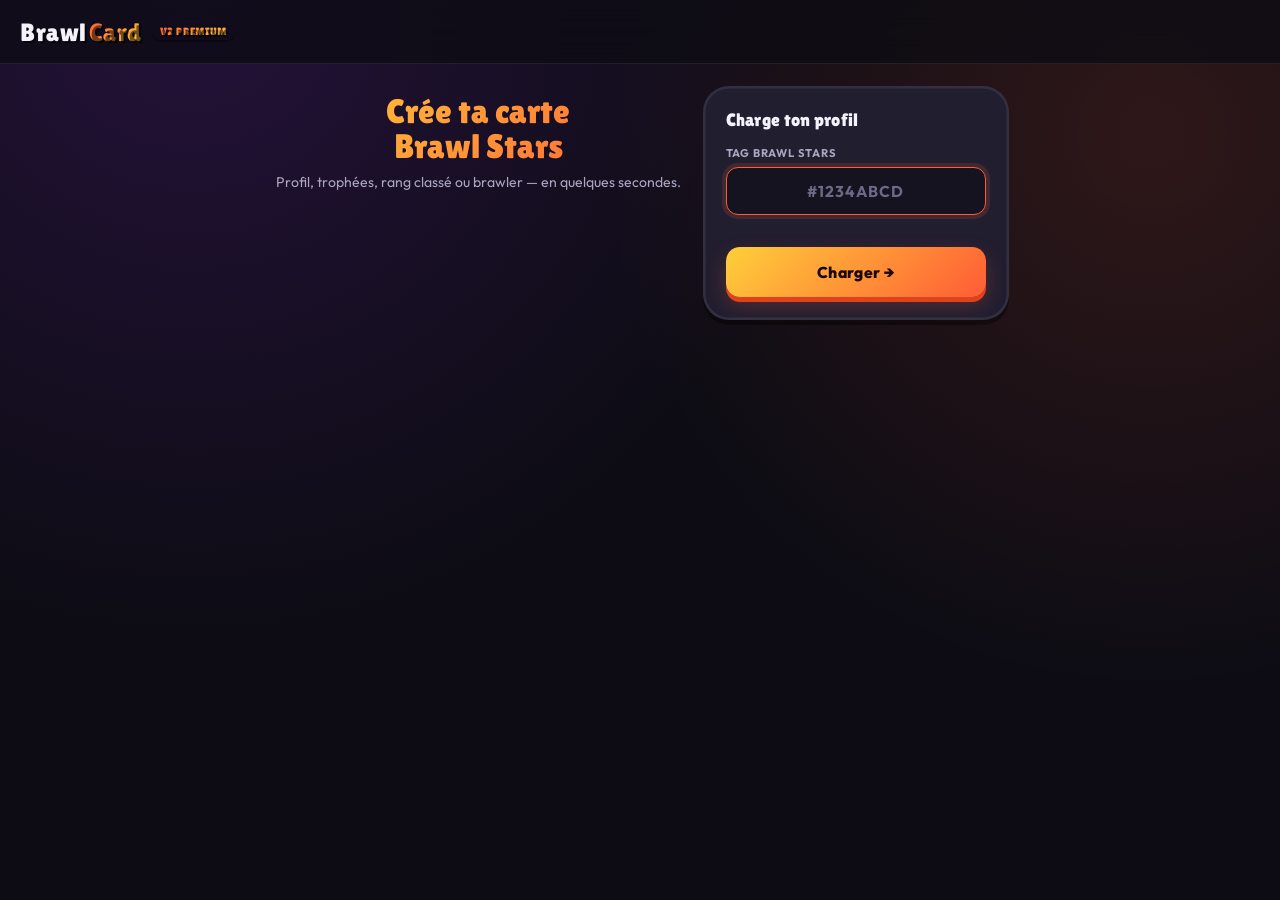
<file: index.html>
<!DOCTYPE html>
<html lang="fr">
<head>
<meta charset="UTF-8">
<meta name="viewport" content="width=device-width, initial-scale=1.0">
<title>BrawlCard V2 — Génère ta carte Brawl Stars premium</title>
<meta name="description" content="Génère une carte premium et personnalisable de ton profil, tes trophées, ton rang classé ou un brawler, à partager où tu veux.">
<link rel="stylesheet" href="style.css">
</head>
<body>

<div class="topbar">
  <div class="brand">Brawl<span>Card</span><span class="brand-badge">V2 PREMIUM</span></div>
</div>

<div class="main" id="main"></div>

<div class="toast" id="toast"></div>

<script src="config.js"></script>
<script src="utils.js"></script>
<script src="api.js"></script>
<script src="backgrounds.js"></script>
<script src="effects.js"></script>
<script src="cards.js"></script>
<script src="canvas.js"></script>
<script src="ui.js"></script>
<script src="script.js"></script>
</body>
</html>
</file>
<file: style.css>
/* ============================================================
   STYLE.CSS — Design system BrawlCard V2 Premium
   Identité : comic-bold, contours épais, ombres portées franches,
   couleurs Brawl Stars (orange/violet/or), fond sombre "arène".
   ============================================================ */

@import url('https://fonts.googleapis.com/css2?family=Lilita+One&family=Outfit:wght@400;500;600;700;800&family=Fraunces:ital,wght@0,600;0,700;1,600&display=swap');

*,*::before,*::after{ box-sizing:border-box; margin:0; padding:0; }

:root{
  --ink:#0d0c14;
  --arena:#15131f;
  --arena2:#1e1b2c;
  --panel:#211e30;
  --panel-line: rgba(255,255,255,.08);
  --text:#f4f2fb;
  --text2:#a9a4c0;
  --text3:#6d6884;

  --orange:#ff5c35;
  --orange2:#e0421c;
  --gold:#ffcf3a;
  --gold2:#e0a51c;
  --purple:#8e2de2;
  --purple2:#4a00e0;
  --magenta:#f000ff;
  --green:#3ddc84;
  --red:#ff3c5c;

  --outline: rgba(0,0,0,.55);
  --shadow-flat: 0 5px 0 rgba(0,0,0,.4);
  --shadow-lg: 0 18px 50px rgba(0,0,0,.55);
  --r: 20px;
  --r-lg: 26px;
}

html,body{ min-height:100%; }
body{
  font-family:'Outfit',sans-serif;
  font-size:15px;
  color:var(--text);
  background:
    radial-gradient(circle at 15% 0%, rgba(142,45,226,.18), transparent 45%),
    radial-gradient(circle at 90% 15%, rgba(255,92,53,.14), transparent 40%),
    var(--ink);
  min-height:100vh;
  display:flex;
  flex-direction:column;
  overflow-x:hidden;
}
button,input,select{ font-family:'Outfit',sans-serif; }

::selection{ background:var(--orange); color:#fff; }

/* Scrollbar discret */
::-webkit-scrollbar{ width:8px; height:8px; }
::-webkit-scrollbar-thumb{ background:var(--panel-line); border-radius:8px; }

/* ---------- Topbar ---------- */
.topbar{
  position:sticky; top:0; z-index:200; height:64px;
  background:rgba(13,12,20,.78); backdrop-filter:blur(18px);
  border-bottom:1px solid var(--panel-line);
  display:flex; align-items:center; justify-content:space-between; padding:0 20px;
}
.brand{
  font-family:'Lilita One',cursive; font-size:1.55rem; letter-spacing:.5px;
  color:var(--text); display:flex; align-items:center; gap:2px;
  text-shadow: 2px 2px 0 var(--outline);
}
.brand span{
  background:linear-gradient(135deg,var(--orange),var(--gold));
  -webkit-background-clip:text; background-clip:text; color:transparent;
}
.brand-badge{
  font-size:.6rem; font-weight:800; letter-spacing:.8px; color:#1a1400;
  background:linear-gradient(135deg,var(--gold),var(--orange));
  padding:3px 8px; border-radius:999px; margin-left:8px; box-shadow: 0 2px 0 rgba(0,0,0,.35);
}

/* ---------- Layout ---------- */
.main{
  display:flex; justify-content:center; padding:22px 14px 80px;
  max-width:560px; margin:0 auto; width:100%; flex-direction:column; gap:18px;
  animation: fadeUp .45s ease both;
}
@keyframes fadeUp{ from{opacity:0; transform:translateY(14px);} to{opacity:1; transform:none;} }

.card-box{
  background:var(--panel);
  border-radius:var(--r-lg);
  box-shadow: var(--shadow-flat), 0 0 0 1.5px var(--panel-line) inset;
  border:1px solid var(--panel-line);
  padding:22px;
  position:relative;
}

.step-title{
  font-family:'Lilita One',cursive; font-size:1.15rem; letter-spacing:.3px;
  margin-bottom:16px; color:var(--text);
}
.step-sub{ font-size:.82rem; color:var(--text2); margin-top:-10px; margin-bottom:16px; }

/* ---------- Champs ---------- */
.field{ display:flex; flex-direction:column; gap:7px; margin-bottom:16px; }
.field label{
  font-size:.7rem; font-weight:700; color:var(--text2);
  text-transform:uppercase; letter-spacing:.8px;
}
.inp{
  background:var(--arena2); border:1.5px solid var(--panel-line); border-radius:12px;
  padding:13px 15px; font-size:.98rem; color:var(--text); outline:none; width:100%;
  transition:all .2s;
}
.inp:focus{
  border-color:var(--orange); background:var(--arena);
  box-shadow: 0 0 0 4px rgba(255,92,53,.15);
}
.inp::placeholder{ color:var(--text3); }

/* ---------- Boutons ---------- */
.btn-main{
  width:100%; padding:15px; border:none; border-radius:14px;
  font-size:.98rem; font-weight:800; cursor:pointer; letter-spacing:.3px;
  color:#1a0800; background:linear-gradient(135deg,var(--gold),var(--orange));
  box-shadow: 0 5px 0 var(--orange2), 0 8px 20px rgba(255,92,53,.25);
  transition: transform .12s, box-shadow .12s;
}
.btn-main:hover{ transform:translateY(-2px); }
.btn-main:active{ transform:translateY(2px); box-shadow: 0 2px 0 var(--orange2); }
.btn-main:disabled{ opacity:.45; cursor:not-allowed; transform:none; }
.btn-main.secondary{
  background:var(--arena2); color:var(--text); box-shadow: 0 5px 0 rgba(0,0,0,.4);
  border:1.5px solid var(--panel-line);
}
.btn-main.ghost{
  background:transparent; color:var(--text2); box-shadow:none; border:1.5px solid var(--panel-line);
}
.btn-main.small{ padding:11px; font-size:.85rem; }

.err-box{ font-size:.8rem; color:var(--red); margin-top:8px; min-height:16px; text-align:center; }

/* ---------- Chip joueur ---------- */
.player-chip{
  display:flex; align-items:center; gap:12px; background:var(--arena2); border-radius:14px;
  padding:12px 14px; margin-bottom:18px; border:1px solid var(--panel-line);
}
.player-chip img{ width:42px; height:42px; border-radius:10px; object-fit:contain; background:var(--panel); }
.player-chip .pname{ font-weight:700; font-size:.94rem; }
.player-chip .ptro{ font-size:.78rem; color:var(--text2); }
.player-chip .pchange{ margin-left:auto; font-size:.78rem; color:var(--orange); cursor:pointer; font-weight:700; }
.player-chip .pchange:hover{ text-decoration:underline; }

/* ---------- Sélecteur de templates ---------- */
.tpl-grid{ display:grid; grid-template-columns:1fr 1fr; gap:12px; margin-bottom:4px; }
.tpl-btn{
  display:flex; flex-direction:column; align-items:center; gap:9px; padding:20px 10px;
  border-radius:16px; border:1.5px solid var(--panel-line); background:var(--arena2);
  cursor:pointer; transition:all .15s; position:relative; overflow:hidden;
}
.tpl-btn::after{
  content:''; position:absolute; inset:0; opacity:0; transition:opacity .2s;
  background:linear-gradient(135deg, rgba(255,92,53,.14), rgba(255,207,58,.1));
}
.tpl-btn:hover{ border-color:var(--orange); transform:translateY(-2px); }
.tpl-btn:hover::after{ opacity:1; }
.tpl-btn.sel{ border-color:var(--gold); background:rgba(255,207,58,.08); }
.tpl-btn .tico{ font-size:1.9rem; position:relative; z-index:1; }
.tpl-btn .tname{ font-size:.84rem; font-weight:700; position:relative; z-index:1; }

/* ---------- Liste brawlers ---------- */
.blist{ display:flex; flex-direction:column; gap:9px; max-height:360px; overflow-y:auto; margin-bottom:6px; }
.bitem{
  display:flex; align-items:center; gap:13px; padding:11px; border-radius:14px;
  border:1.5px solid var(--panel-line); background:var(--arena2); cursor:pointer; transition:all .15s;
}
.bitem:hover{ border-color:var(--orange); }
.bitem.sel{ border-color:var(--gold); background:rgba(255,207,58,.08); }
.bitem .bic{
  width:44px; height:44px; border-radius:10px; background:var(--panel); flex-shrink:0;
  display:flex; align-items:center; justify-content:center; overflow:hidden;
}
.bitem .bic img{ width:100%; height:100%; object-fit:contain; }
.bitem .bnm{ font-weight:700; font-size:.9rem; flex:1; }
.bitem .btr{ font-size:.8rem; color:var(--text2); }
.search-inp{ margin-bottom:12px; }

/* ---------- Aperçu carte ---------- */
.preview-wrap{ display:flex; justify-content:center; padding:8px 0 16px; }
.preview-wrap canvas{
  width:100%; max-width:340px; height:auto; border-radius:20px;
  box-shadow: var(--shadow-lg);
  background:var(--arena2);
}
.preview-loading{
  display:flex; align-items:center; justify-content:center; gap:10px;
  color:var(--text2); font-size:.85rem; padding:20px;
}

/* ---------- Personnalisation ---------- */
.customize-section{ margin-bottom:18px; }
.customize-section .cs-title{
  font-size:.72rem; font-weight:800; color:var(--text2); text-transform:uppercase;
  letter-spacing:.8px; margin-bottom:10px; display:flex; align-items:center; gap:6px;
}

.bg-grid{ display:grid; grid-template-columns:repeat(4,1fr); gap:9px; }
.bg-swatch{
  aspect-ratio:1; border-radius:12px; cursor:pointer; position:relative;
  border:2px solid transparent; transition:all .15s; overflow:hidden;
}
.bg-swatch:hover{ transform:scale(1.05); }
.bg-swatch.sel{ border-color:var(--gold); box-shadow:0 0 0 3px rgba(255,207,58,.25); }
.bg-swatch .bg-label{
  position:absolute; bottom:0; left:0; right:0; font-size:.55rem; font-weight:700;
  text-align:center; padding:3px 2px; background:rgba(0,0,0,.55); color:#fff;
}

.effect-grid{ display:flex; flex-wrap:wrap; gap:8px; }
.effect-pill{
  display:flex; align-items:center; gap:6px; padding:9px 13px; border-radius:999px;
  border:1.5px solid var(--panel-line); background:var(--arena2); cursor:pointer;
  font-size:.8rem; font-weight:600; transition:all .15s; color:var(--text2);
}
.effect-pill:hover{ border-color:var(--orange); }
.effect-pill.on{ border-color:var(--gold); background:rgba(255,207,58,.1); color:var(--text); }
.effect-pill .dot{ width:8px; height:8px; border-radius:50%; background:var(--text3); }
.effect-pill.on .dot{ background:var(--gold); }

.opt-row{ display:flex; gap:10px; }
.opt-row .inp{ flex:1; }

.select-pills{ display:flex; flex-wrap:wrap; gap:8px; }
.select-pill{
  padding:9px 14px; border-radius:12px; border:1.5px solid var(--panel-line);
  background:var(--arena2); cursor:pointer; font-size:.82rem; font-weight:600;
  color:var(--text2); transition:all .15s;
}
.select-pill:hover{ border-color:var(--orange); }
.select-pill.sel{ border-color:var(--gold); background:rgba(255,207,58,.1); color:var(--text); }

.slider-row{ display:flex; align-items:center; gap:12px; }
.slider-row input[type=range]{
  flex:1; -webkit-appearance:none; height:6px; border-radius:6px;
  background:var(--arena2); outline:none;
}
.slider-row input[type=range]::-webkit-slider-thumb{
  -webkit-appearance:none; width:18px; height:18px; border-radius:50%;
  background:linear-gradient(135deg,var(--gold),var(--orange)); cursor:pointer;
  box-shadow: 0 2px 0 rgba(0,0,0,.3);
}
.slider-val{ font-size:.8rem; font-weight:700; color:var(--gold); min-width:34px; text-align:right; }

.toggle-row{ display:flex; align-items:center; justify-content:space-between; padding:2px 0; }
.toggle{
  width:46px; height:26px; border-radius:999px; background:var(--arena2);
  border:1.5px solid var(--panel-line); position:relative; cursor:pointer; transition:all .2s; flex-shrink:0;
}
.toggle::after{
  content:''; position:absolute; top:2px; left:2px; width:19px; height:19px; border-radius:50%;
  background:var(--text2); transition:all .2s;
}
.toggle.on{ background:rgba(255,207,58,.18); border-color:var(--gold); }
.toggle.on::after{ left:22px; background:var(--gold); }

.actions-row{ display:flex; gap:9px; margin-top:14px; }

/* ---------- Toast ---------- */
.toast{
  position:fixed; bottom:26px; left:50%; transform:translateX(-50%) translateY(20px);
  background:var(--panel); color:#fff; padding:12px 22px; border-radius:12px; font-size:.85rem;
  font-weight:600; opacity:0; pointer-events:none; transition:all .25s; z-index:1000;
  box-shadow: var(--shadow-lg); border:1px solid var(--panel-line);
}
.toast.show{ opacity:1; transform:translateX(-50%) translateY(0); }
.toast.err{ background:var(--red); border-color:transparent; }
.toast.ok{ background:var(--green); border-color:transparent; color:#062; }

/* ---------- Loader ---------- */
.loader{
  display:inline-block; width:16px; height:16px; border:2px solid rgba(255,255,255,.4);
  border-top-color:#fff; border-radius:50%; animation:spin .7s linear infinite;
  vertical-align:-3px; margin-right:7px;
}
@keyframes spin{ to{ transform:rotate(360deg); } }

/* ---------- Écran d'accueil ---------- */
.hero{
  text-align:center; padding:8px 4px 4px;
}
.hero-title{
  font-family:'Lilita One',cursive; font-size:2.1rem; line-height:1.05;
  background:linear-gradient(135deg,var(--gold),var(--orange));
  -webkit-background-clip:text; background-clip:text; color:transparent;
  text-shadow: none; margin-bottom:8px;
}
.hero-sub{ color:var(--text2); font-size:.88rem; margin-bottom:4px; }

/* ---------- Responsive ---------- */
@media (min-width:640px){
  .main{ max-width:600px; }
  .tpl-grid{ grid-template-columns:repeat(3,1fr); }
  .bg-grid{ grid-template-columns:repeat(6,1fr); }
}
@media (min-width:900px){
  .main{ max-width:1040px; flex-direction:row; align-items:flex-start; }
  .col-left{ flex:1; }
  .col-right{ flex:1; position:sticky; top:86px; }
}
</file>
